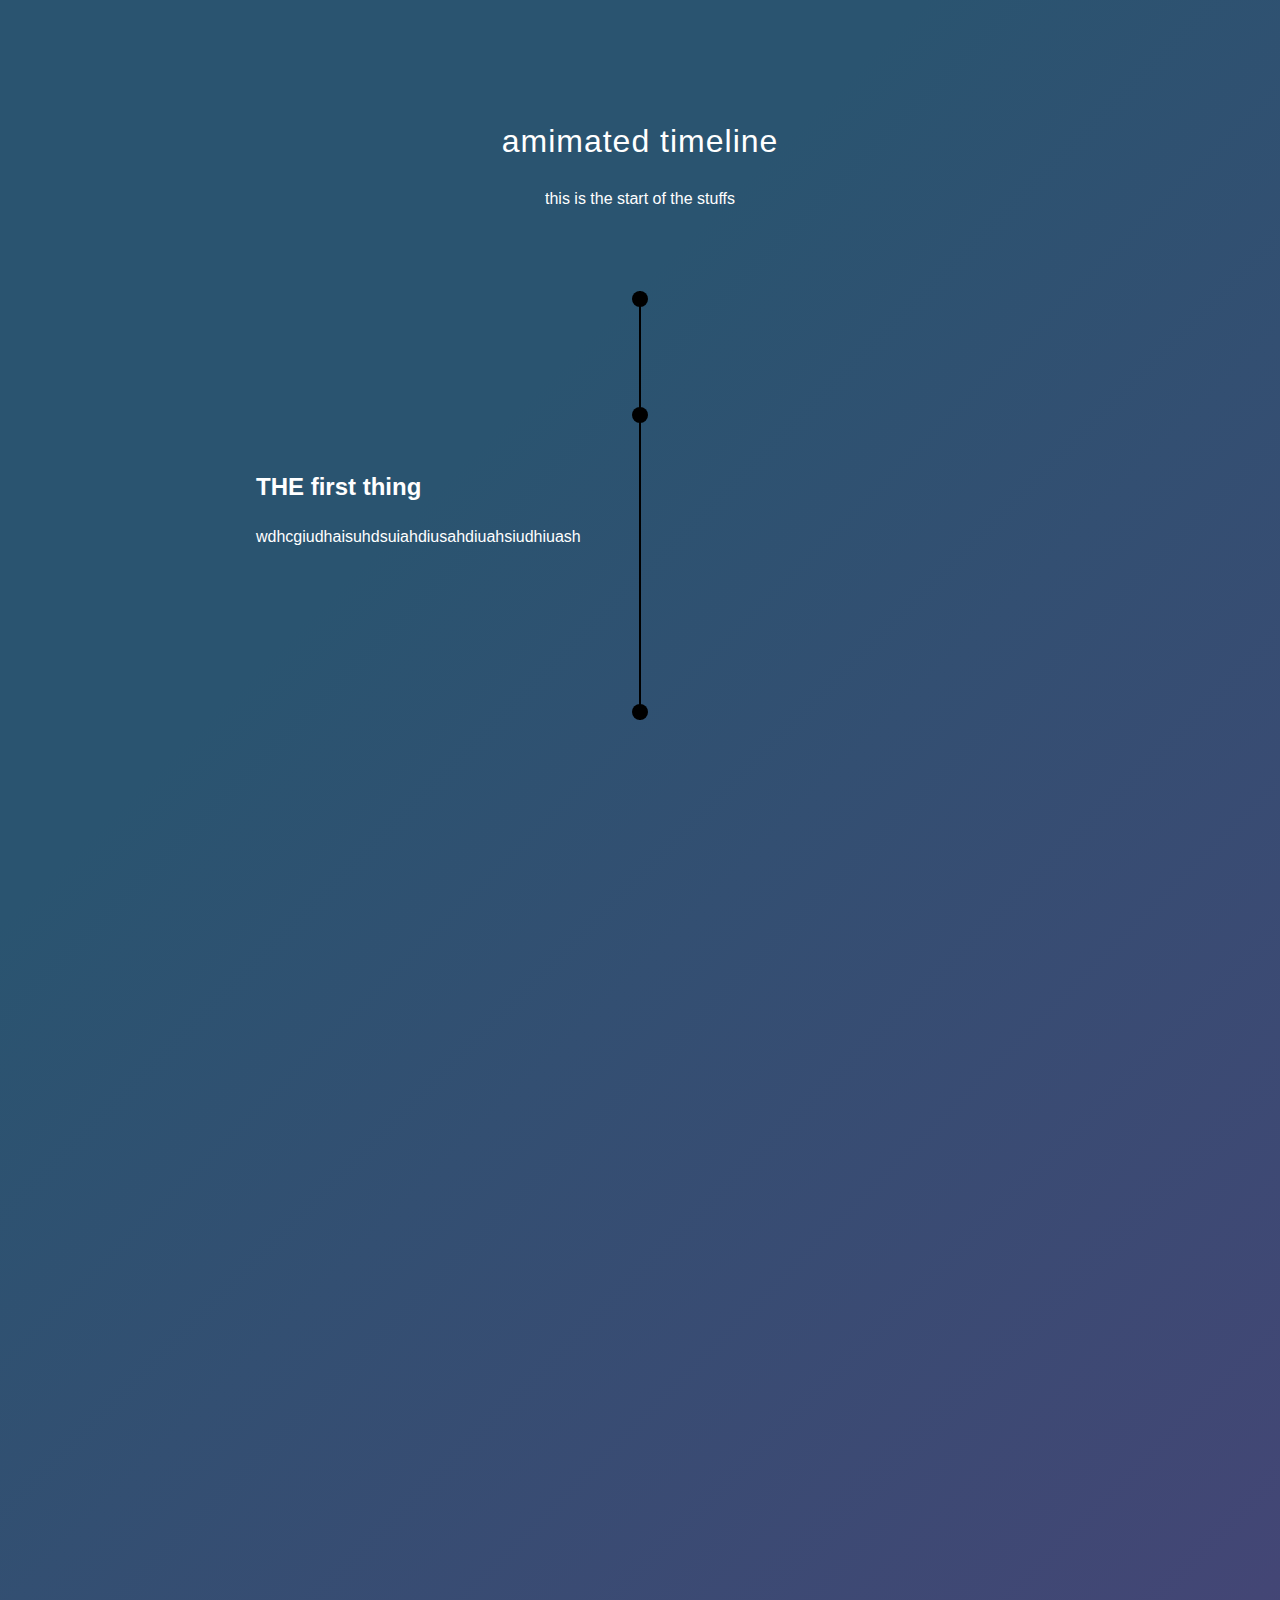
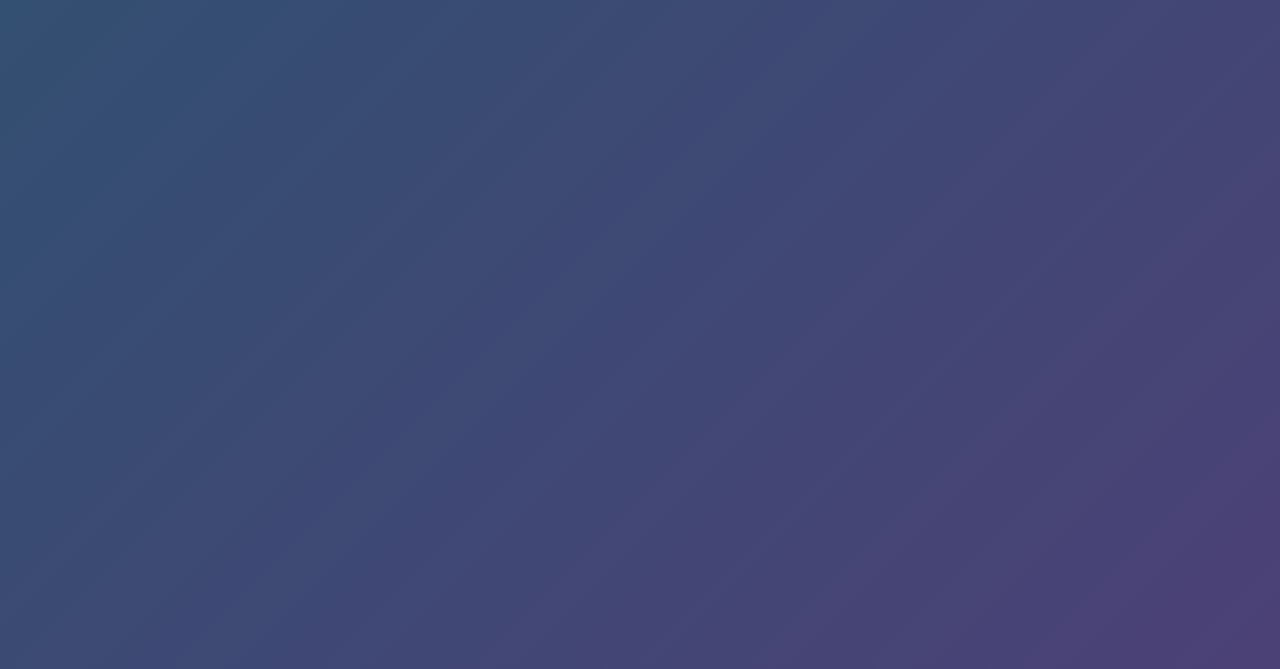
<file: test2.html>
<!DOCTYPE html>
<html lang="en">
  <head>
    <meta charset="UTF-8" />
    <meta http-equiv="X-UA-Compatible" content="IE=edge" />
    <meta name="viewport" content="width=device-width, initial-scale=1.0" />
    <title>Document</title>
    <link rel="stylesheet" type="text/css" href="css/intart.css" />
  </head>
  <body>
    <div class="container">
      <div class="top-section">
        <h1>amimated timeline</h1>
        <p>this is the start of the stuffs</p>
      </div>

      <div class="timeline">
        <div class="line"></div>
        <div class="section">
          <div class="bead"></div>
          <div class="content">
            <h2>THE first thing</h2>
            <p>wdhcgiudhaisuhdsuiahdiusahdiuahsiudhiuash</p>
          </div>
        </div>

        <div class="section">
          <div class="bead"></div>
          <div class="content">
            <h2>THE first thing</h2>
            <p>wdhcgiudhaisuhdsuiahdiusahdiuahsiudhiuash</p>
          </div>
        </div>

        <div class="section">
          <div class="bead"></div>
          <div class="content">
            <h2>THE first thing</h2>
            <p>wdhcgiudhaisuhdsuiahdiusahdiuahsiudhiuash</p>
          </div>
        </div>

        <div class="section">
          <div class="bead"></div>
          <div class="content">
            <h2>THE first thing</h2>
            <p>wdhcgiudhaisuhdsuiahdiusahdiuahsiudhiuash</p>
          </div>
        </div>
      </div>
    </div>
    <script src="js/timeline.js"></script>
  </body>
</html>
</file>
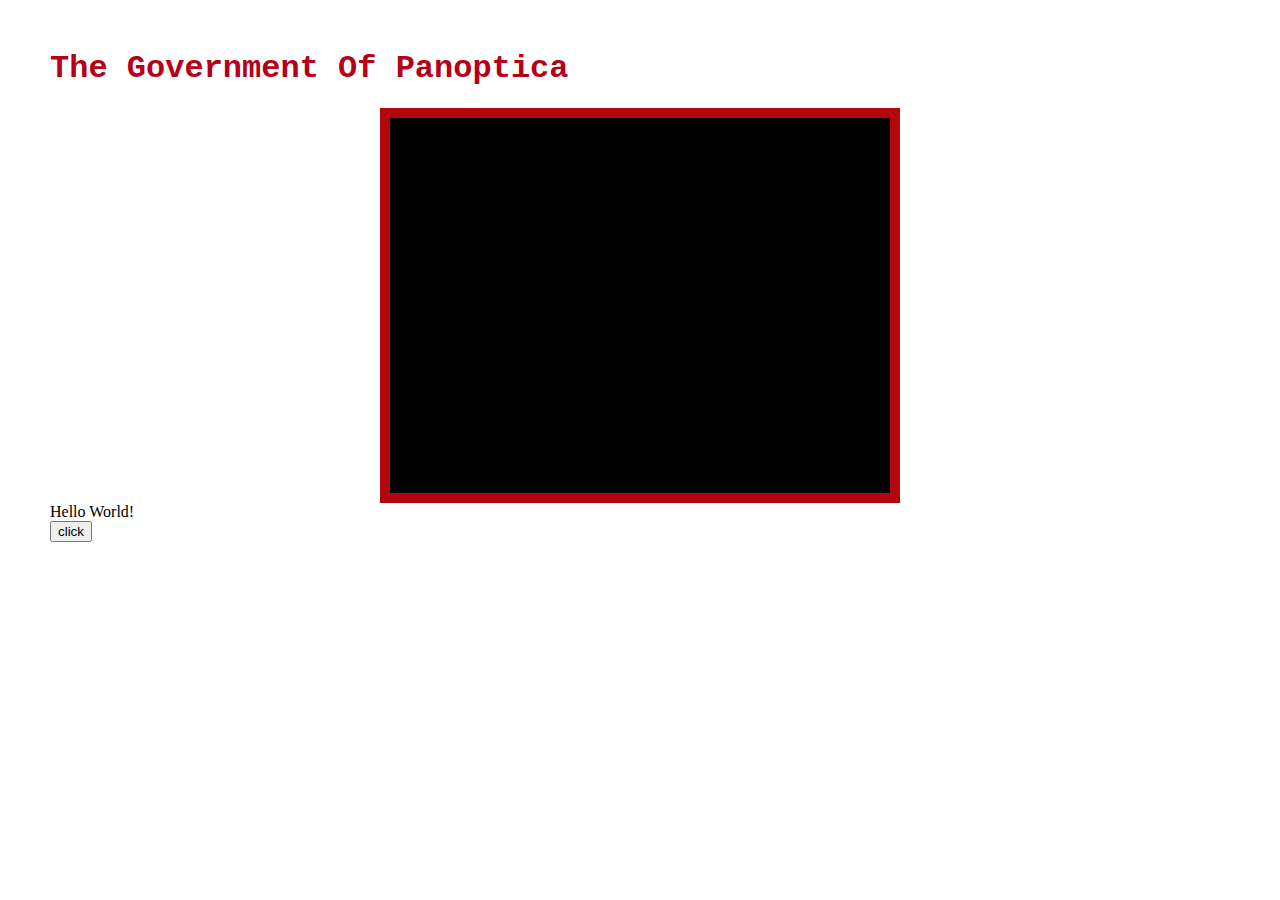
<file: testCamera.html>
<!DOCTYPE html>
<html lang="en">
<head>
    <meta charset="UTF-8">
    <meta http-equiv="X-UA-Compatible" content="IE=edge">
    <meta name="viewport" content="width=device-width, initial-scale=1.0">
    <title>Webcam Test</title>
</head>
<style>
    h1{
        font-family: 'Courier New', Courier, monospace;
        color: rgb(181, 0, 24);
    }
    body{
        margin:50px;
    }
    #container{
        margin: 0px auto;
        width: 500px;
        height: 375px;
        border: 10px rgb(177, 6, 14) solid;
    }
    #videoElement{
        width: 500px;
        height: 375px;
        background-color: black;
    }
</style>
<body>
    <h1>The Government Of Panoptica</h1>
    <div id="container">
        <video autoplay = "true" id="videoElement">

        </video>
    </div>

    <script>
        let video= document.querySelector("#videoElement");

        if (navigator.mediaDevices.getUserMedia){
            navigator.mediaDevices.getUserMedia({video:true})
            .then(function(stream) {
            video.srcObject = stream;
                })
                .catch(function (error) {
                    console.log("Something went wrong!");
                })
        } else {
                console.log("getUserMedia not supported!")
            }
            document.write("Hello World!")
    
    alert ("Smile.");
    </script>
    </head>
    <body>
        <form>
            <input type = "button" value=click me onclick= "alert ();"/>
        </form>
        
    </script>
</body>
</html>
</file>
<file: css/intart.css>
body{
    font-family: sans-serif;
    margin: 0;
    padding: 0;
    line-height: 1.5;
    font-weight: 400;
    color: white;
    background-color: #4c4177;
    background-image: linear-gradient(315deg, #4c4177 0%, #2a5470 74%);
}

.container{
    padding: 2rem;
    padding-bottom: 400px;
    margin: 0 auto;
    max-width: 800px;
}

.top-section{
    text-align: center;
    padding: 4rem 0;
    max-width: 600px;
    margin: 0 auto;
}

.timeline{
    position: relative;
    min-height: 150px;
}

.line{
    position: absolute;
    z-index: 2;
    left: calc(50% - 1px);
    width: 2px;
    top: -50px;
    bottom: -50px;
    background-color: #000;
    display: none;
}

.line:before,
.line:after{
    position: absolute;
    display: block;
    content: '';
    height: 1rem;
    width: 1rem;
    border-radius: 50%;
    background-color: #000;
    left: 50%;
    transform: translateX(-50%);
}

.line:after{
    bottom: 0;
}

.section{
    display: flex;
    opacity: o;
    transform: translateX(-100%);
    transition: 600ms ease;
    position: relative;
    z-index: 1;
    margin: 50px 0;
    padding: 1rem;
    border-radius: 1rem;
    align-items: center;
    min-height: 300px;
}
.section:nth-child(odd){
    flex-direction: row-reverse;
    transform: translateX(100%);
}

.bead{
    position: absolute;
    display: block;
    height: 1rem;
    width: 1rem;
    border-radius: 50%;
    background-color: #000;
    left: 50%;
    top: 20%;
    transform: translateX(-50%);
}

.content{
    width: calc(50% - 2rem);
}

.show-me:nth-child(n){
    transform: none;
    opacity: 1;
}

h1{
    font-weight: 400;
    letter-spacing: 1px;
}
</file>
